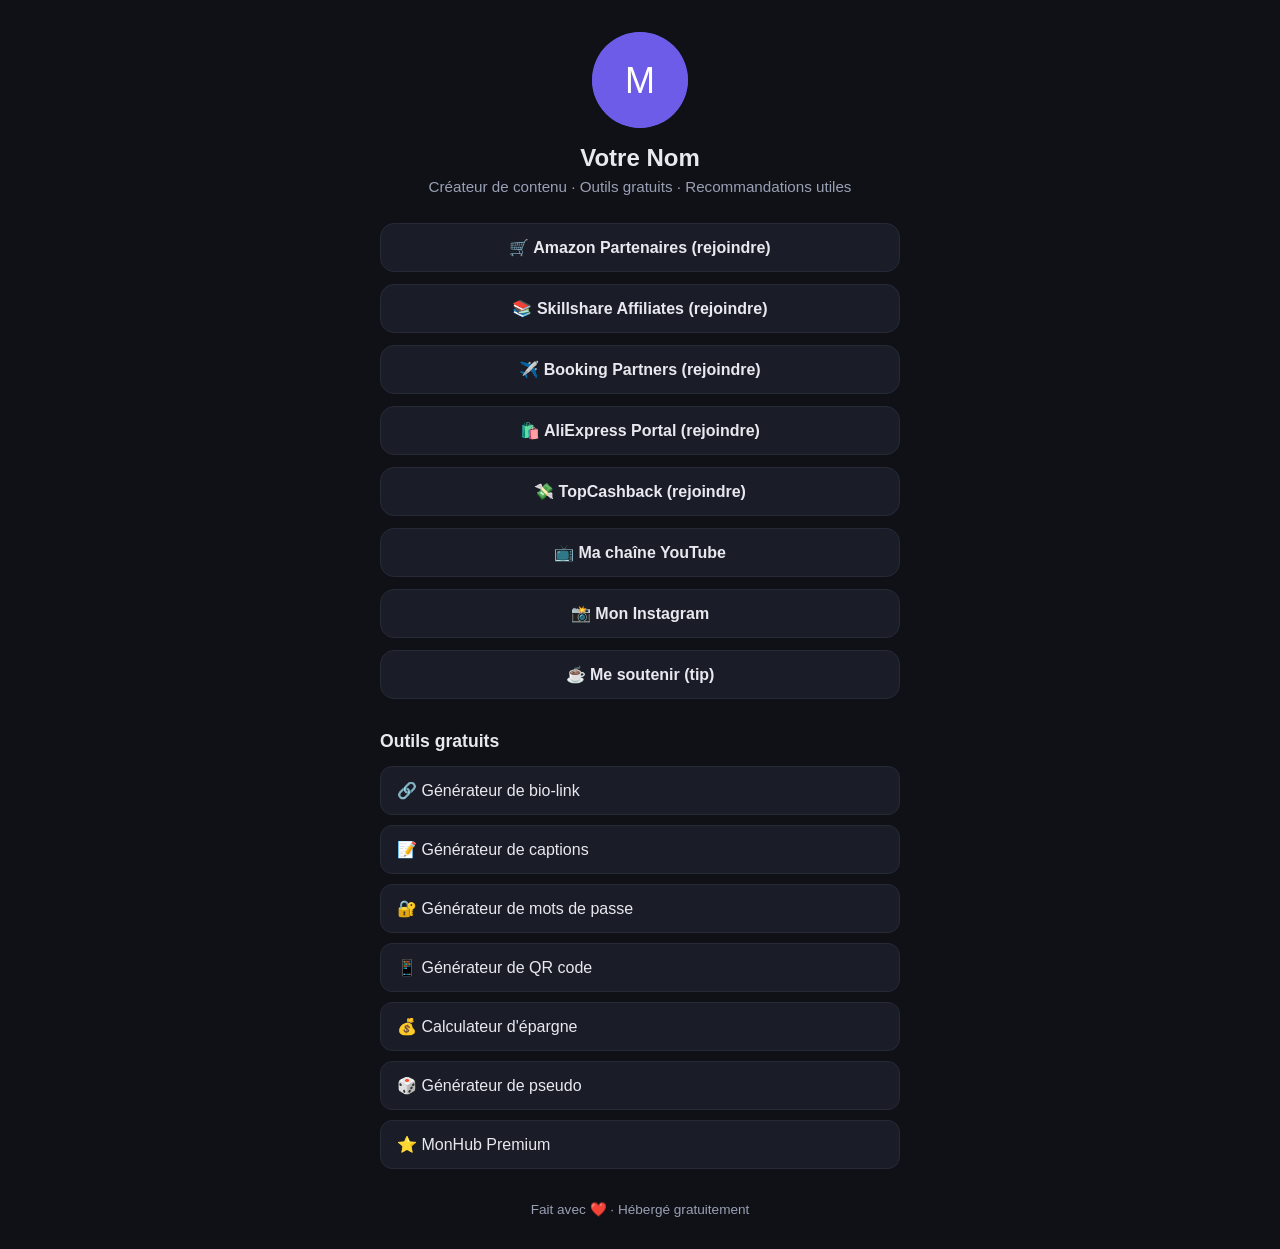
<file: index.html>
<!DOCTYPE html>
<html lang="fr">
<head>
  <meta charset="UTF-8" />
  <meta name="viewport" content="width=device-width, initial-scale=1.0" />
  <title>MonHub — Bio link & outils gratuits</title>
  <meta name="description" content="Vos liens importants au même endroit + outils gratuits pour gagner du temps." />
  <link rel="stylesheet" href="assets/style.css" />
  <link rel="manifest" href="manifest.json" />
  <meta name="theme-color" content="#6c5ce7" />
  <link rel="apple-touch-icon" href="assets/avatar.svg" />
</head>
<body>
  <main class="container">
    <header class="profile">
      <img class="avatar" src="assets/avatar.svg" alt="avatar" />
      <h1 id="profile-name">Votre Nom</h1>
      <p id="profile-bio">Créateur de contenu · Outils gratuits · Recommandations utiles</p>
    </header>

    <nav class="links" id="links" aria-label="Liens"></nav>

    <section class="tools">
      <h2>Outils gratuits</h2>
      <div class="tool-grid">
        <a class="tool-card" href="tools/biolink.html">🔗 Générateur de bio-link</a>
        <a class="tool-card" href="tools/caption.html">📝 Générateur de captions</a>
        <a class="tool-card" href="tools/password.html">🔐 Générateur de mots de passe</a>
        <a class="tool-card" href="tools/qrcode.html">📱 Générateur de QR code</a>
        <a class="tool-card" href="tools/budget.html">💰 Calculateur d'épargne</a>
        <a class="tool-card" href="tools/username.html">🎲 Générateur de pseudo</a>
        <a class="tool-card" href="premium.html">⭐ MonHub Premium</a>
      </div>
    </section>

    <footer class="footer">
      <p>Fait avec ❤️ · Hébergé gratuitement</p>
    </footer>
  </main>

  <!-- Google AdSense (gratuit) : remplacez ca-pub-XXXXXXXXXXXXXXX par votre ID -->
  <!--
  <script async src="https://pagead2.googlesyndication.com/pagead/js/adsbygoogle.js?client=ca-pub-XXXXXXXXXXXXXXX" crossorigin="anonymous"></script>
  -->

  <script src="assets/links.js"></script>
  <script src="assets/app.js"></script>
  <script src="assets/pwa.js"></script>
</body>
</html>
</file>
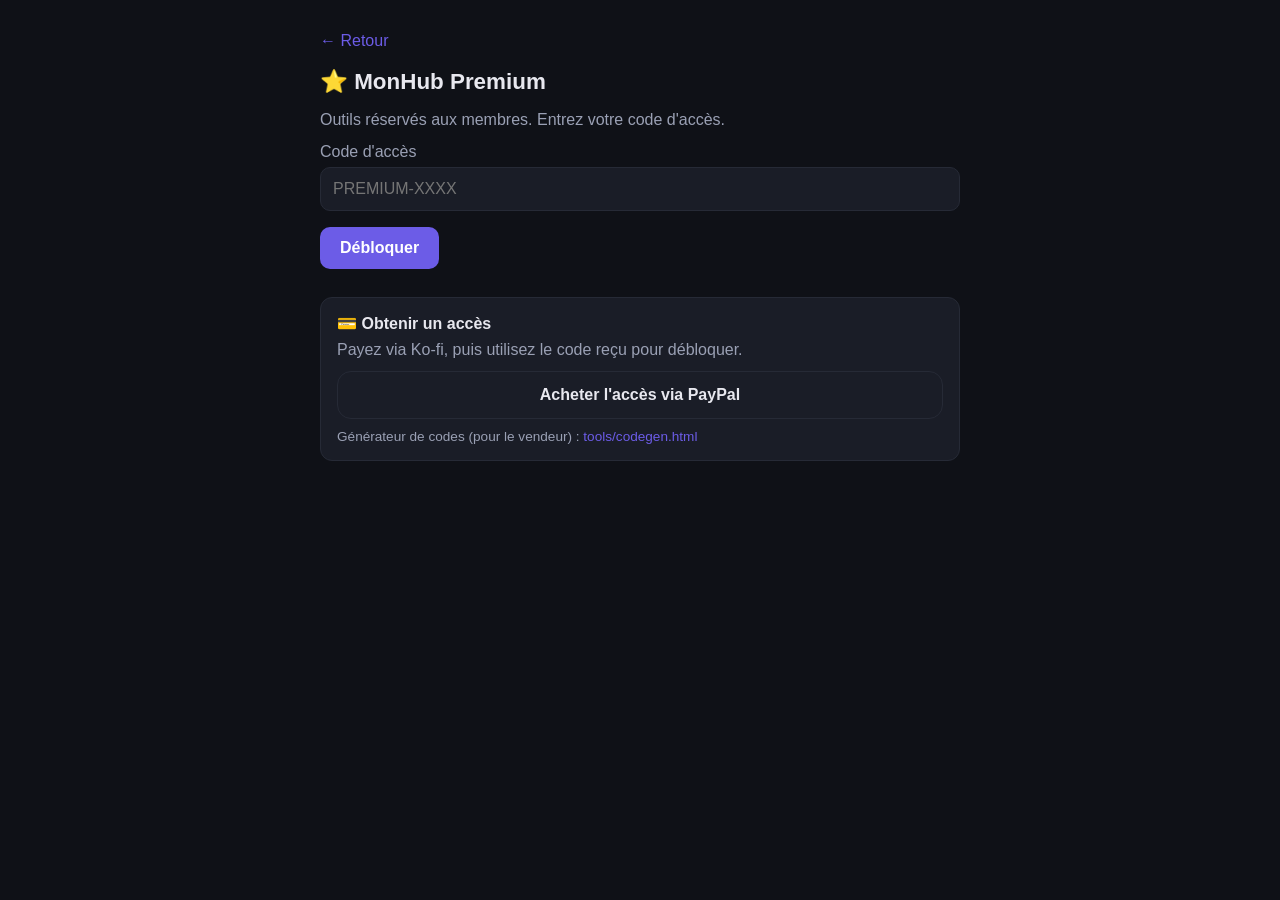
<file: premium.html>
<!DOCTYPE html>
<html lang="fr">
<head>
  <meta charset="UTF-8" />
  <meta name="viewport" content="width=device-width, initial-scale=1.0" />
  <title>MonHub Premium</title>
  <link rel="stylesheet" href="../assets/style.css" />
</head>
<body>
  <main class="container tool-page">
    <a class="back-link" href="../index.html">← Retour</a>
    <h1>⭐ MonHub Premium</h1>
    <p style="color:var(--muted)">Outils réservés aux membres. Entrez votre code d'accès.</p>

    <label for="code">Code d'accès</label>
    <input id="code" type="text" placeholder="PREMIUM-XXXX" />
    <button id="unlock">Débloquer</button>
    <p id="msg" class="result" style="display:none"></p>

    <div id="premium" style="display:none; margin-top:24px;">
      <h2>Outils Premium</h2>
      <div class="tool-grid">
        <a class="tool-card" href="../tools/analyzer.html">📊 Analyseur de trafic</a>
        <a class="tool-card" href="../tools/planner.html">🗓️ Planificateur de contenu</a>
      </div>
    </div>

    <div style="margin-top:28px; padding:16px; background:var(--card); border:1px solid #262a36; border-radius:12px;">
      <h2 style="font-size:1rem; margin-bottom:8px;">💳 Obtenir un accès</h2>
      <p style="color:var(--muted); margin-bottom:12px;">Payez via Ko-fi, puis utilisez le code reçu pour débloquer.</p>
      <a class="link-btn" href="https://paypal.me/votrecompte" target="_blank" rel="noopener noreferrer" onclick="setTimeout(function(){location.href='thanks.html';},3000);">Acheter l'accès via PayPal</a>
      <p style="color:var(--muted); margin-top:10px; font-size:0.85rem;">Générateur de codes (pour le vendeur) : <a class="back-link" href="../tools/codegen.html" style="display:inline;">tools/codegen.html</a></p>
    </div>
  </main>
  <script src="../assets/premium.js"></script>
</body>
</html>
</file>
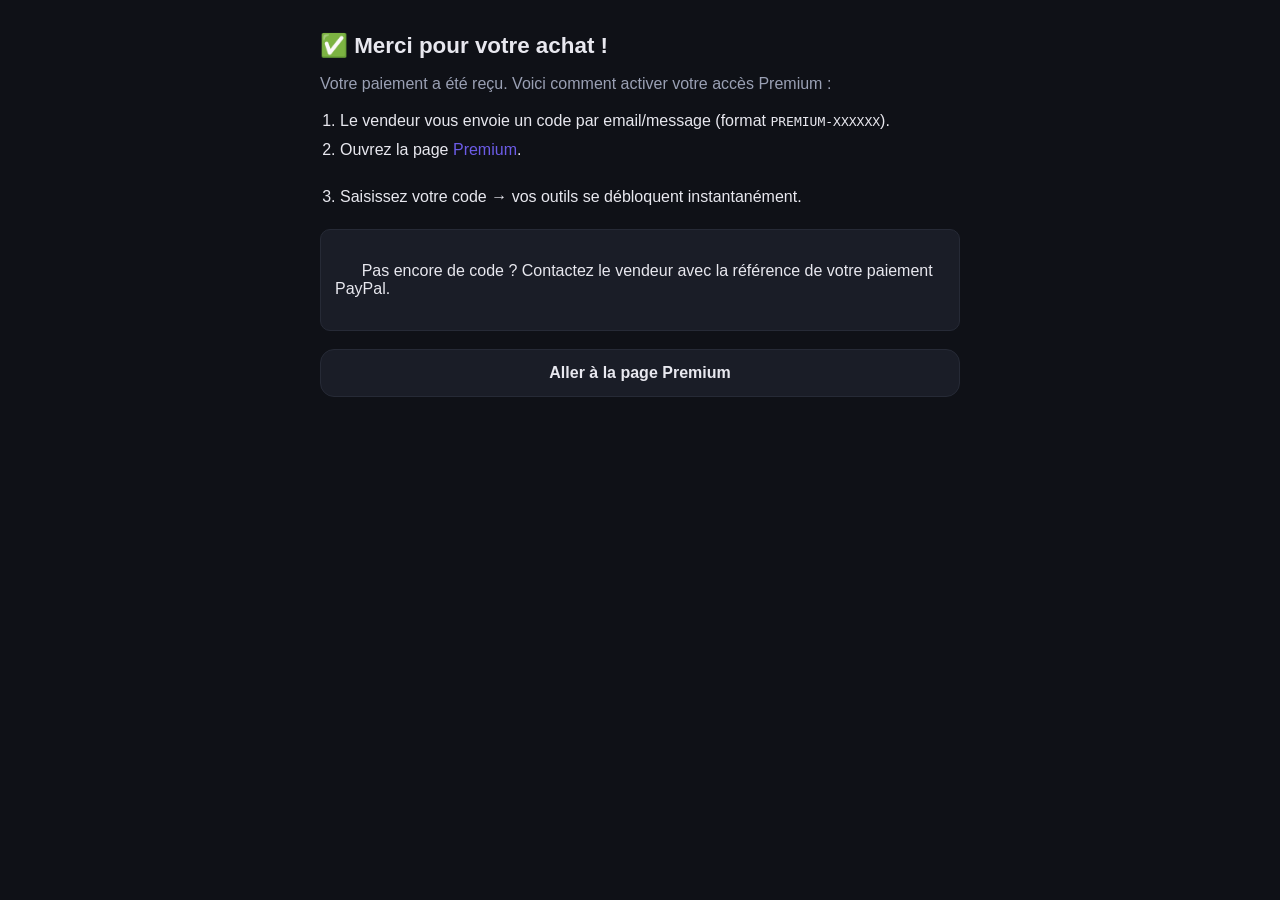
<file: thanks.html>
<!DOCTYPE html>
<html lang="fr">
<head>
  <meta charset="UTF-8" />
  <meta name="viewport" content="width=device-width, initial-scale=1.0" />
  <title>Merci — MonHub Premium</title>
  <link rel="stylesheet" href="../assets/style.css" />
</head>
<body>
  <main class="container tool-page">
    <h1>✅ Merci pour votre achat !</h1>
    <p style="color:var(--muted); margin:14px 0;">
      Votre paiement a été reçu. Voici comment activer votre accès Premium :
    </p>
    <ol style="color:var(--text); line-height:1.8; padding-left:20px;">
      <li>Le vendeur vous envoie un code par email/message (format <code>PREMIUM-XXXXXX</code>).</li>
      <li>Ouvrez la page <a class="back-link" href="../premium.html">Premium</a>.</li>
      <li>Saisissez votre code → vos outils se débloquent instantanément.</li>
    </ol>
    <div class="result">
      Pas encore de code ? Contactez le vendeur avec la référence de votre paiement PayPal.
    </div>
    <a class="link-btn" href="../premium.html" style="margin-top:18px;">Aller à la page Premium</a>
  </main>
</body>
</html>
</file>
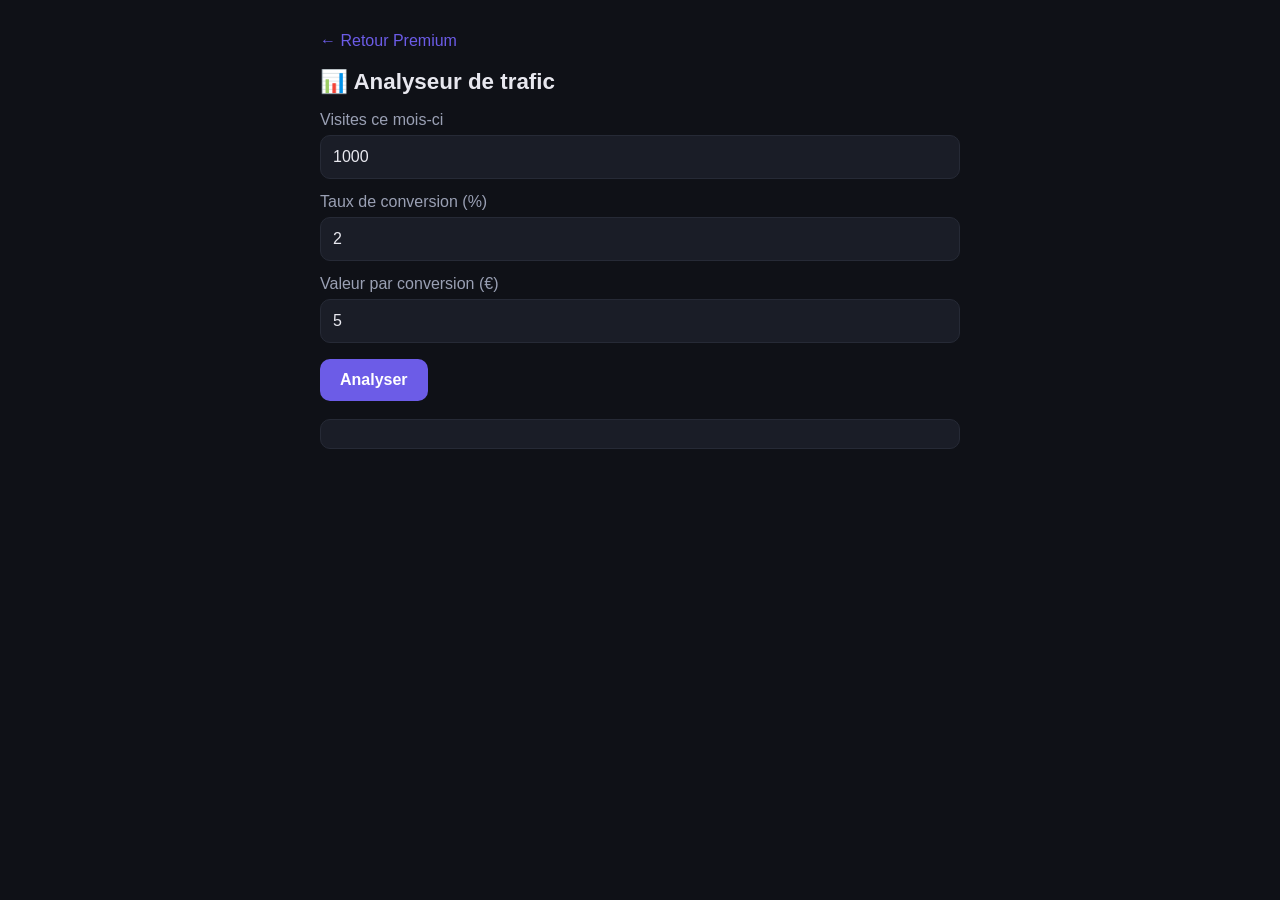
<file: tools/analyzer.html>
<!DOCTYPE html>
<html lang="fr">
<head>
  <meta charset="UTF-8" />
  <meta name="viewport" content="width=device-width, initial-scale=1.0" />
  <title>Analyseur de trafic — MonHub Premium</title>
  <link rel="stylesheet" href="../assets/style.css" />
</head>
<body>
  <main class="container tool-page">
    <a class="back-link" href="../premium.html">← Retour Premium</a>
    <h1>📊 Analyseur de trafic</h1>
    <label for="visits">Visites ce mois-ci</label>
    <input id="visits" type="number" value="1000" />
    <label for="conv">Taux de conversion (%)</label>
    <input id="conv" type="number" value="2" />
    <label for="value">Valeur par conversion (€)</label>
    <input id="value" type="number" value="5" />
    <button id="gen">Analyser</button>
    <div class="result" id="out"></div>
  </main>
  <script>
    const $ = (id) => document.getElementById(id);
    $("gen").addEventListener("click", () => {
      const v = +$("visits").value || 0;
      const c = (+$("conv").value || 0) / 100;
      const val = +$("value").value || 0;
      const conv = Math.round(v * c);
      const rev = (conv * val).toFixed(2);
      $("out").textContent = `Conversions estimées : ${conv}\nRevenu estimé : ${rev} €`;
    });
  </script>
</body>
</html>
</file>
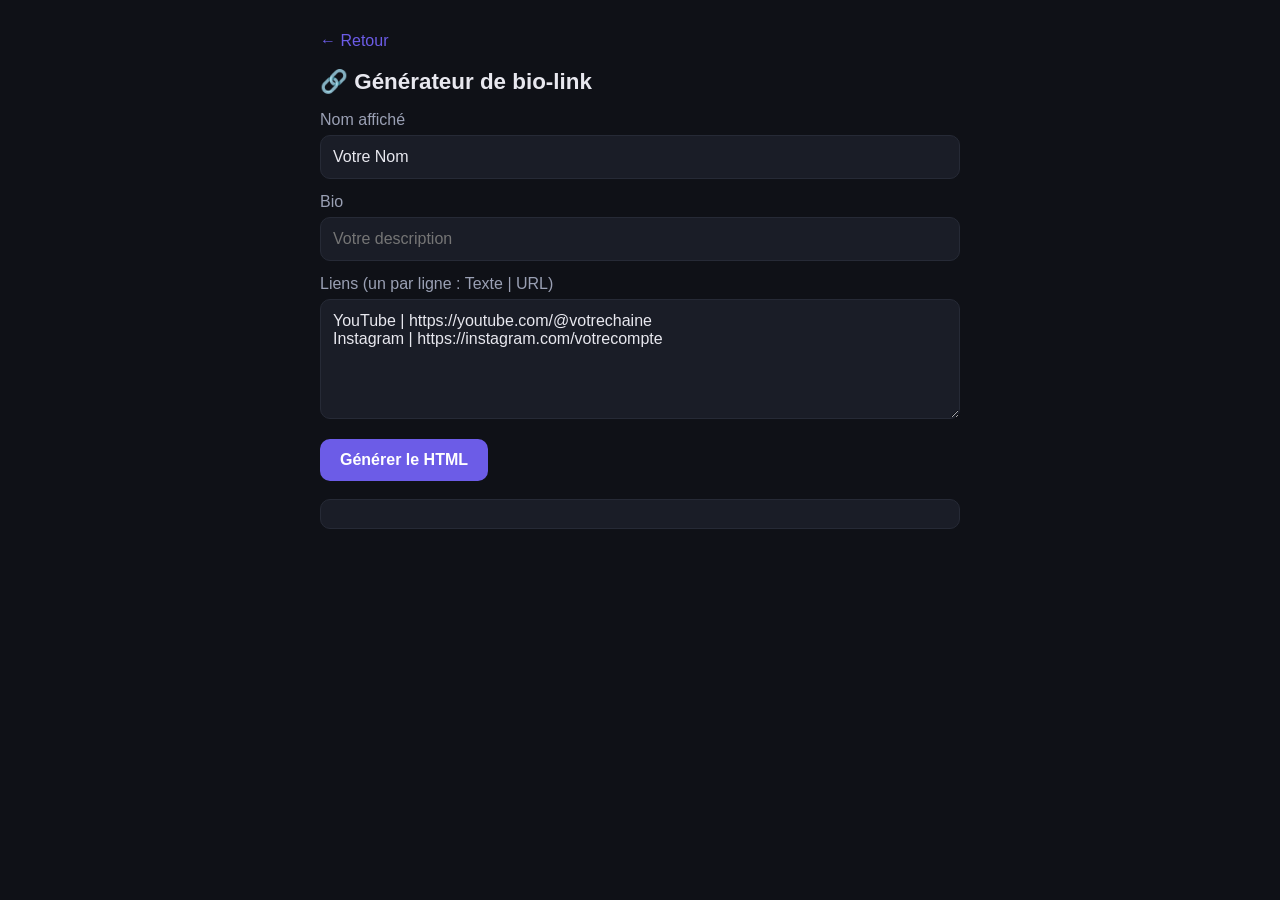
<file: tools/biolink.html>
<!DOCTYPE html>
<html lang="fr">
<head>
  <meta charset="UTF-8" />
  <meta name="viewport" content="width=device-width, initial-scale=1.0" />
  <title>Générateur de bio-link — MonHub</title>
  <link rel="stylesheet" href="../assets/style.css" />
</head>
<body>
  <main class="container tool-page">
    <a class="back-link" href="../index.html">← Retour</a>
    <h1>🔗 Générateur de bio-link</h1>
    <label for="name">Nom affiché</label>
    <input id="name" type="text" placeholder="Votre Nom" value="Votre Nom" />
    <label for="bio">Bio</label>
    <input id="bio" type="text" placeholder="Votre description" />
    <label for="links">Liens (un par ligne : Texte | URL)</label>
    <textarea id="links">YouTube | https://youtube.com/@votrechaine
Instagram | https://instagram.com/votrecompte</textarea>
    <button id="gen">Générer le HTML</button>
    <div class="result" id="out"></div>
  </main>
  <script>
    const $ = (id) => document.getElementById(id);
    $("gen").addEventListener("click", () => {
      const name = $("name").value.trim() || "Votre Nom";
      const bio = $("bio").value.trim();
      const items = $("links").value.split("\n").map(l => l.split("|")).filter(p => p[1]);
      const html = `<h1>${name}</h1>\n<p>${bio}</p>\n` +
        items.map(([t, u]) => `<a href="${u.trim()}" target="_blank" rel="noopener">${t.trim()}</a>`).join("\n");
      $("out").textContent = html;
    });
  </script>
</body>
</html>
</file>
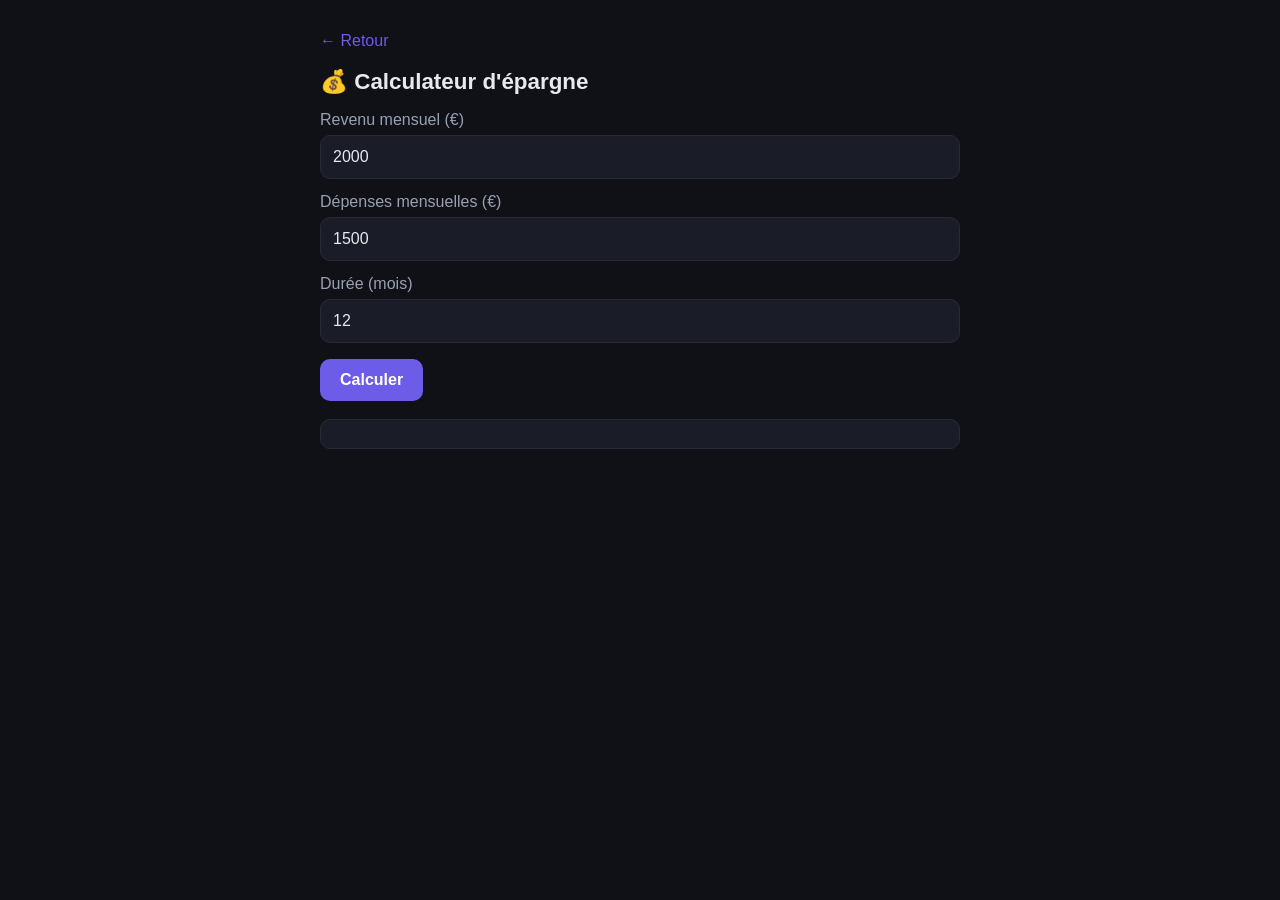
<file: tools/budget.html>
<!DOCTYPE html>
<html lang="fr">
<head>
  <meta charset="UTF-8" />
  <meta name="viewport" content="width=device-width, initial-scale=1.0" />
  <title>Calculateur de budget — MonHub</title>
  <link rel="stylesheet" href="../assets/style.css" />
</head>
<body>
  <main class="container tool-page">
    <a class="back-link" href="../index.html">← Retour</a>
    <h1>💰 Calculateur d'épargne</h1>
    <label for="income">Revenu mensuel (€)</label>
    <input id="income" type="number" value="2000" />
    <label for="expenses">Dépenses mensuelles (€)</label>
    <input id="expenses" type="number" value="1500" />
    <label for="months">Durée (mois)</label>
    <input id="months" type="number" value="12" />
    <button id="gen">Calculer</button>
    <div class="result" id="out"></div>
  </main>
  <script>
    const $ = (id) => document.getElementById(id);
    $("gen").addEventListener("click", () => {
      const inc = +$("income").value || 0;
      const exp = +$("expenses").value || 0;
      const m = Math.max(1, +$("months").value || 1);
      const perMonth = inc - exp;
      const total = perMonth * m;
      $("out").textContent =
        `Épargne par mois : ${perMonth} €\nTotal sur ${m} mois : ${total} €`;
    });
  </script>
</body>
</html>
</file>
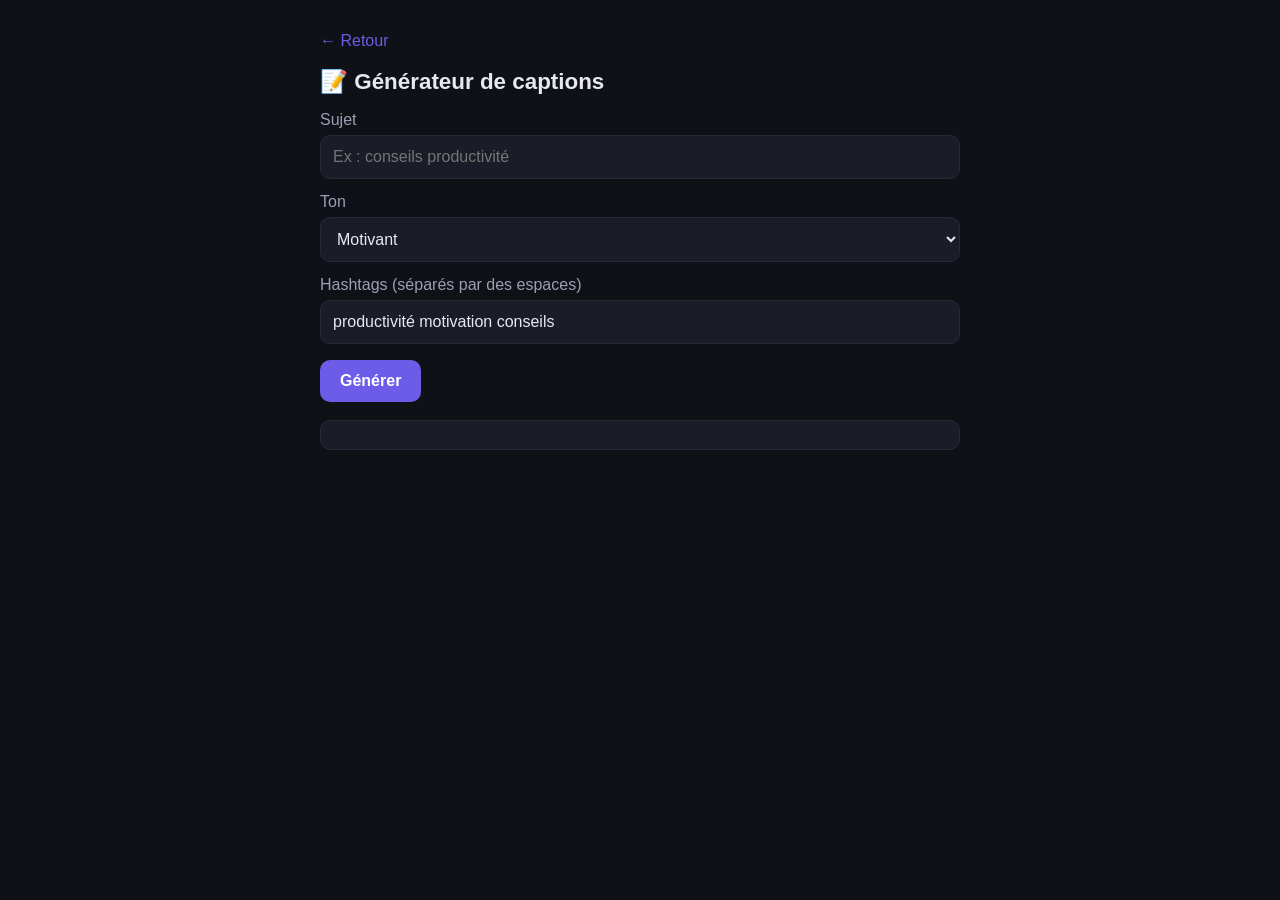
<file: tools/caption.html>
<!DOCTYPE html>
<html lang="fr">
<head>
  <meta charset="UTF-8" />
  <meta name="viewport" content="width=device-width, initial-scale=1.0" />
  <title>Générateur de captions — MonHub</title>
  <link rel="stylesheet" href="../assets/style.css" />
</head>
<body>
  <main class="container tool-page">
    <a class="back-link" href="../index.html">← Retour</a>
    <h1>📝 Générateur de captions</h1>
    <label for="topic">Sujet</label>
    <input id="topic" type="text" placeholder="Ex : conseils productivité" />
    <label for="tone">Ton</label>
    <select id="tone">
      <option value="motivant">Motivant</option>
      <option value="fun">Fun</option>
      <option value="pro">Pro</option>
    </select>
    <label for="hash">Hashtags (séparés par des espaces)</label>
    <input id="hash" type="text" value="productivité motivation conseils" />
    <button id="gen">Générer</button>
    <div class="result" id="out"></div>
  </main>
  <script>
    const $ = (id) => document.getElementById(id);
    const templates = {
      motivant: (t) => `🔥 ${t} : commencez aujourd'hui, votre futur vous remerciera. Un petit pas chaque jour fait la différence !`,
      fun: (t) => `😎 ${t} mais sans prise de tête… faut juste se lancer ptdr`,
      pro: (t) => `${t} — 3 points clés : 1) planifiez, 2) exécutez, 3) mesurez. La constance bat l'intensité.`,
    };
    $("gen").addEventListener("click", () => {
      const topic = $("topic").value.trim() || "votre sujet";
      const tone = $("tone").value;
      const tags = $("hash").value.trim().split(/\s+/).filter(Boolean).map(h => "#" + h.replace(/^#/, "")).join(" ");
      const caption = templates[tone](topic) + "\n\n" + tags;
      $("out").textContent = caption;
    });
  </script>
</body>
</html>
</file>
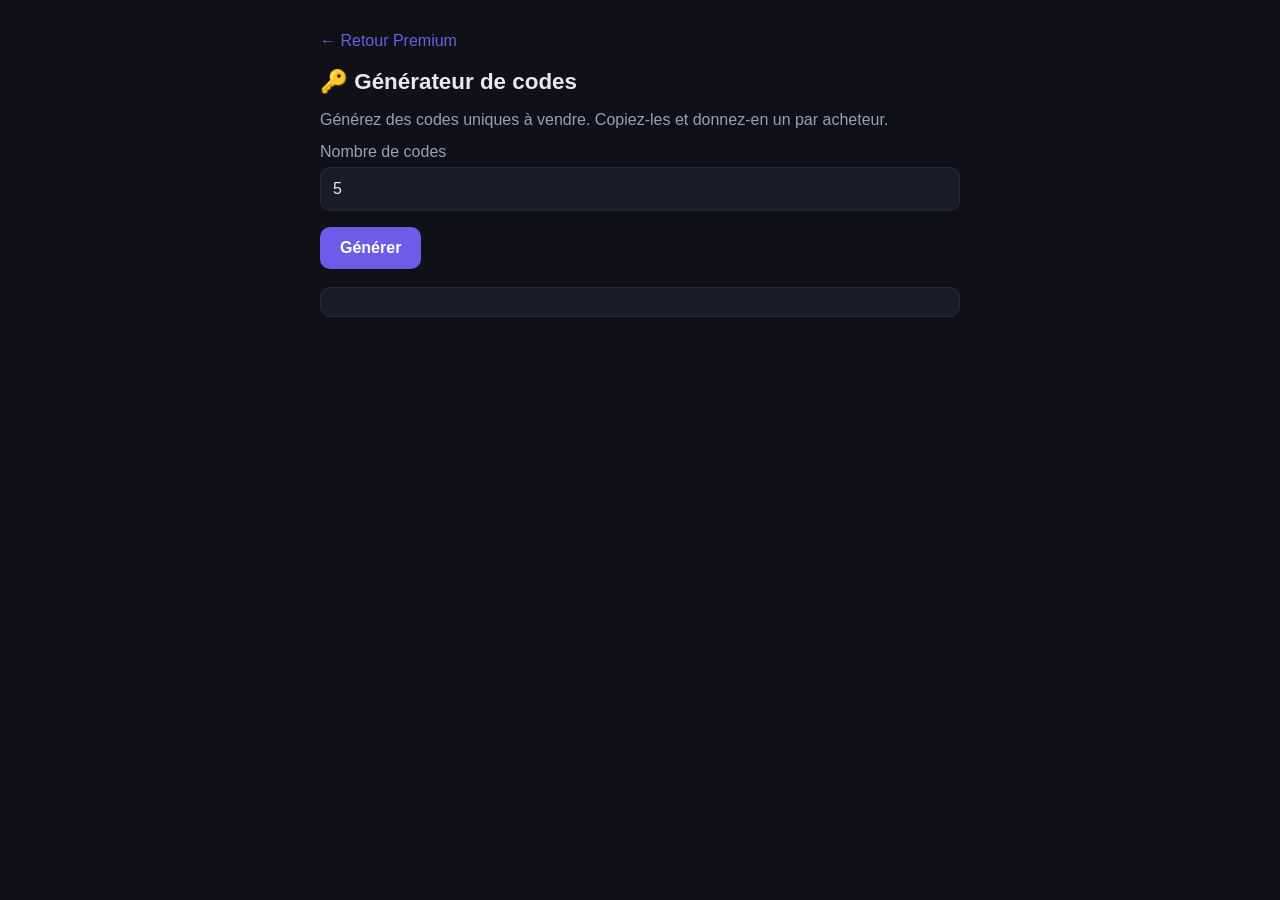
<file: tools/codegen.html>
<!DOCTYPE html>
<html lang="fr">
<head>
  <meta charset="UTF-8" />
  <meta name="viewport" content="width=device-width, initial-scale=1.0" />
  <title>Générateur de codes — MonHub</title>
  <link rel="stylesheet" href="../assets/style.css" />
</head>
<body>
  <main class="container tool-page">
    <a class="back-link" href="../premium.html">← Retour Premium</a>
    <h1>🔑 Générateur de codes</h1>
    <p style="color:var(--muted)">Générez des codes uniques à vendre. Copiez-les et donnez-en un par acheteur.</p>
    <label for="n">Nombre de codes</label>
    <input id="n" type="number" value="5" min="1" max="50" />
    <button id="gen">Générer</button>
    <div class="result" id="out"></div>
  </main>
  <script>
    const $ = (id) => document.getElementById(id);
    const chars = "ABCDEFGHJKLMNPQRSTUVWXYZ23456789";
    function makeCode() {
      let s = "";
      const a = new Uint32Array(6);
      crypto.getRandomValues(a);
      for (let i = 0; i < 6; i++) s += chars[a[i] % chars.length];
      return "PREMIUM-" + s;
    }
    $("gen").addEventListener("click", () => {
      const n = Math.min(50, Math.max(1, +$("n").value || 1));
      const codes = [];
      for (let i = 0; i < n; i++) codes.push(makeCode());
      $("out").textContent = codes.join("\n");
    });
  </script>
</body>
</html>
</file>
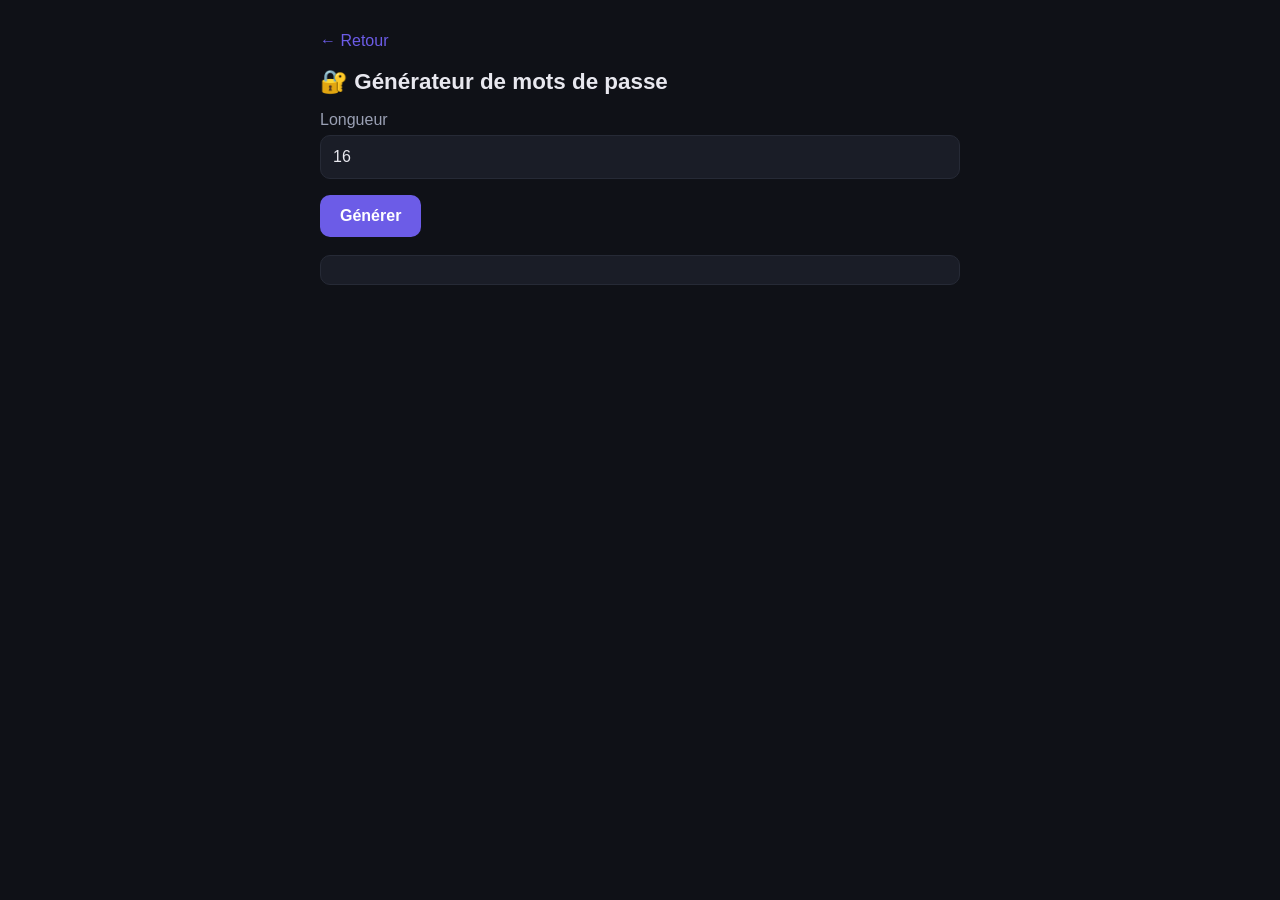
<file: tools/password.html>
<!DOCTYPE html>
<html lang="fr">
<head>
  <meta charset="UTF-8" />
  <meta name="viewport" content="width=device-width, initial-scale=1.0" />
  <title>Générateur de mots de passe — MonHub</title>
  <link rel="stylesheet" href="../assets/style.css" />
</head>
<body>
  <main class="container tool-page">
    <a class="back-link" href="../index.html">← Retour</a>
    <h1>🔐 Générateur de mots de passe</h1>
    <label for="len">Longueur</label>
    <input id="len" type="number" value="16" min="4" max="64" />
    <button id="gen">Générer</button>
    <div class="result" id="out"></div>
  </main>
  <script>
    const $ = (id) => document.getElementById(id);
    $("gen").addEventListener("click", () => {
      const len = Math.min(64, Math.max(4, parseInt($("len").value) || 16));
      const chars = "ABCDEFGHJKLMNPQRSTUVWXYZabcdefghijkmnpqrstuvwxyz23456789!@#$%&*";
      let out = "";
      const arr = new Uint32Array(len);
      crypto.getRandomValues(arr);
      for (let i = 0; i < len; i++) out += chars[arr[i] % chars.length];
      $("out").textContent = out;
    });
  </script>
</body>
</html>
</file>
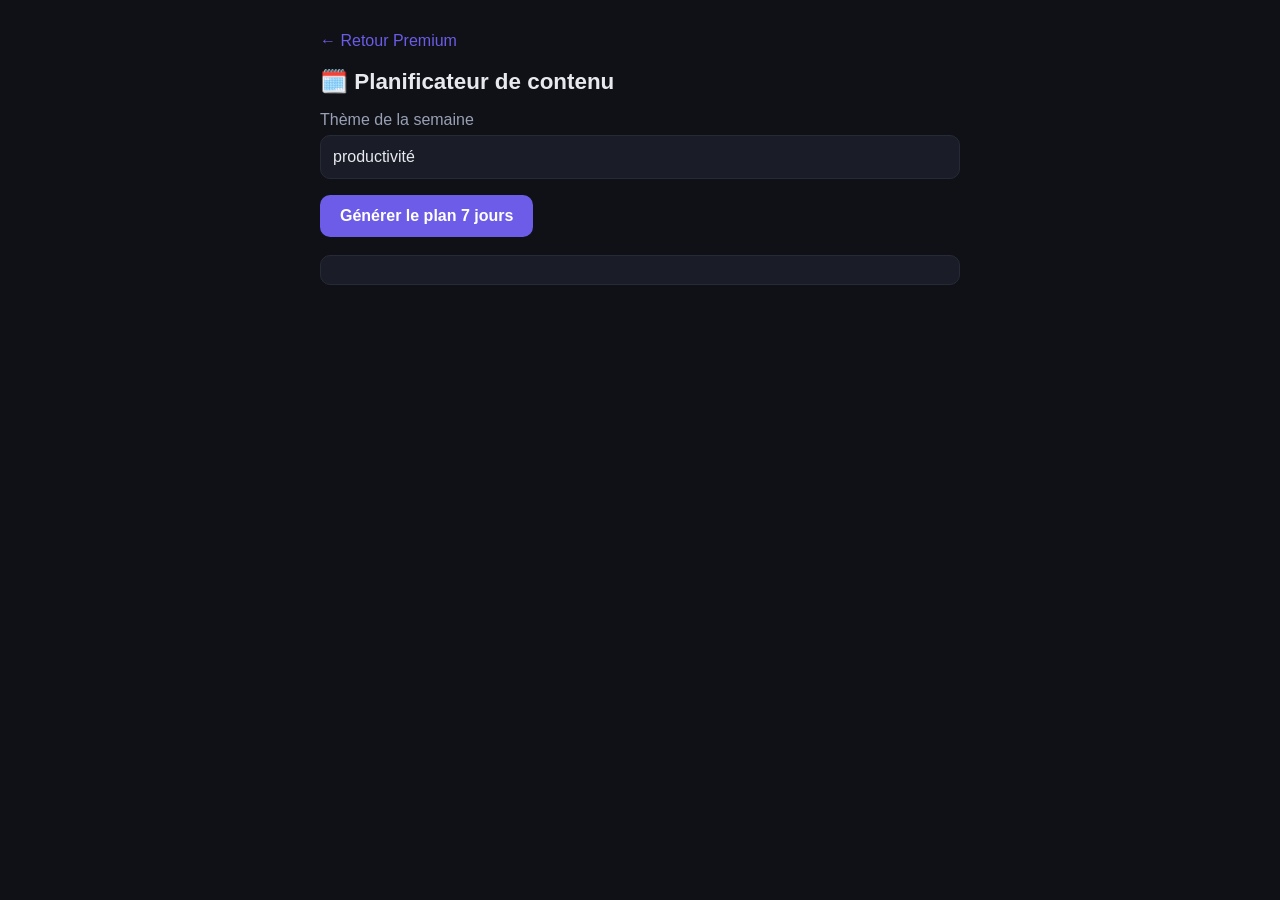
<file: tools/planner.html>
<!DOCTYPE html>
<html lang="fr">
<head>
  <meta charset="UTF-8" />
  <meta name="viewport" content="width=device-width, initial-scale=1.0" />
  <title>Planificateur de contenu — MonHub Premium</title>
  <link rel="stylesheet" href="../assets/style.css" />
</head>
<body>
  <main class="container tool-page">
    <a class="back-link" href="../premium.html">← Retour Premium</a>
    <h1>🗓️ Planificateur de contenu</h1>
    <label for="topic">Thème de la semaine</label>
    <input id="topic" type="text" value="productivité" />
    <button id="gen">Générer le plan 7 jours</button>
    <div class="result" id="out"></div>
  </main>
  <script>
    const $ = (id) => document.getElementById(id);
    const days = ["Lundi","Mardi","Mercredi","Jeudi","Vendredi","Samedi","Dimanche"];
    const formats = ["Reel","Post","Story","Tuto","Live","Carrousel","Q&A"];
    $("gen").addEventListener("click", () => {
      const t = $("topic").value.trim() || "votre sujet";
      const plan = days.map((d, i) => `${d} : ${formats[i]} sur "${t}"`).join("\n");
      $("out").textContent = plan;
    });
  </script>
</body>
</html>
</file>
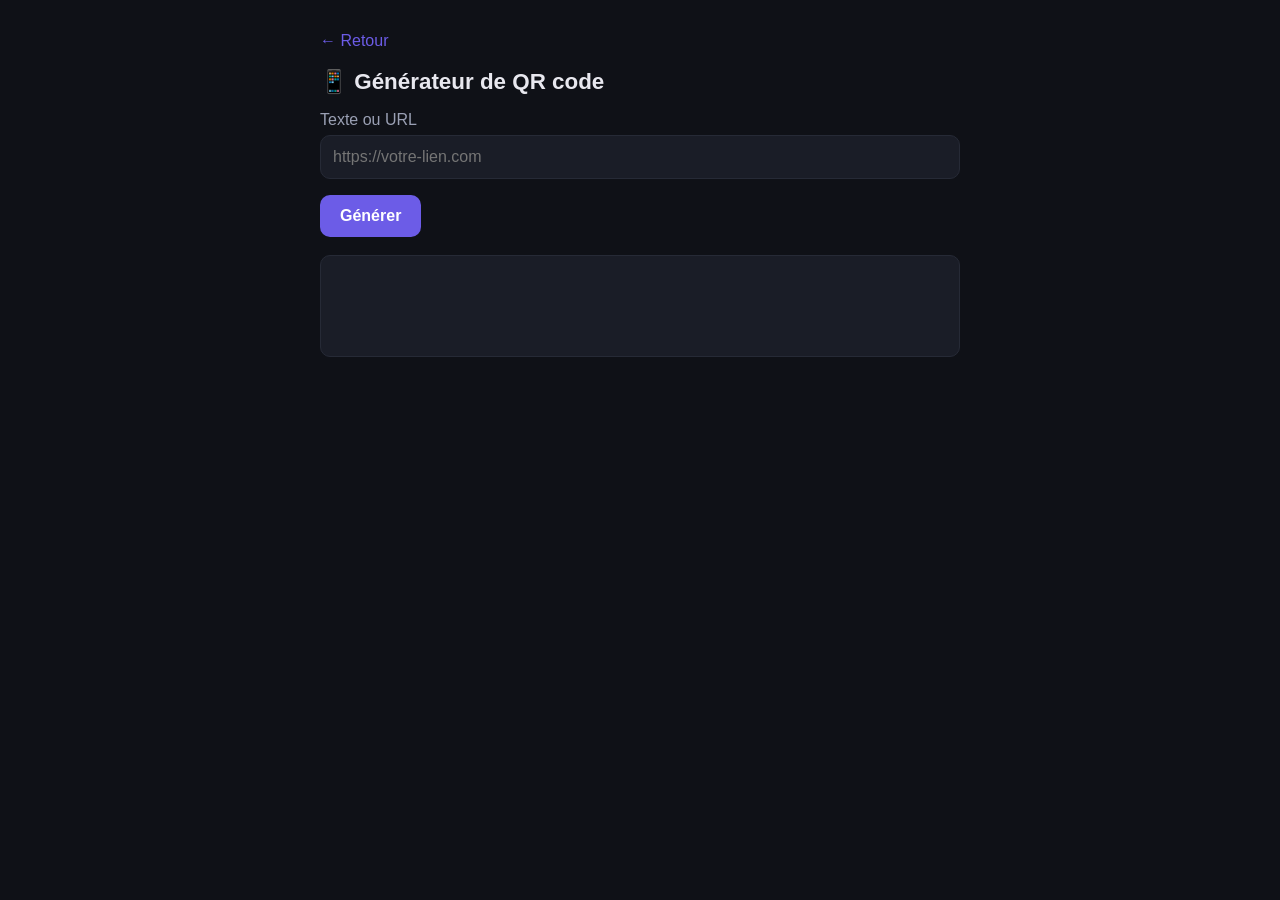
<file: tools/qrcode.html>
<!DOCTYPE html>
<html lang="fr">
<head>
  <meta charset="UTF-8" />
  <meta name="viewport" content="width=device-width, initial-scale=1.0" />
  <title>Générateur de QR code — MonHub</title>
  <link rel="stylesheet" href="../assets/style.css" />
</head>
<body>
  <main class="container tool-page">
    <a class="back-link" href="../index.html">← Retour</a>
    <h1>📱 Générateur de QR code</h1>
    <label for="text">Texte ou URL</label>
    <input id="text" type="text" placeholder="https://votre-lien.com" />
    <button id="gen">Générer</button>
    <div class="result" style="text-align:center">
      <div id="out"></div>
    </div>
  </main>
  <script>
    const $ = (id) => document.getElementById(id);
    $("gen").addEventListener("click", () => {
      const v = encodeURIComponent($("text").value.trim());
      if (!v) return;
      $("out").innerHTML =
        `<img src="https://api.qrserver.com/v1/create-qr-code/?size=220x220&data=${v}" alt="QR" />`;
    });
  </script>
</body>
</html>
</file>
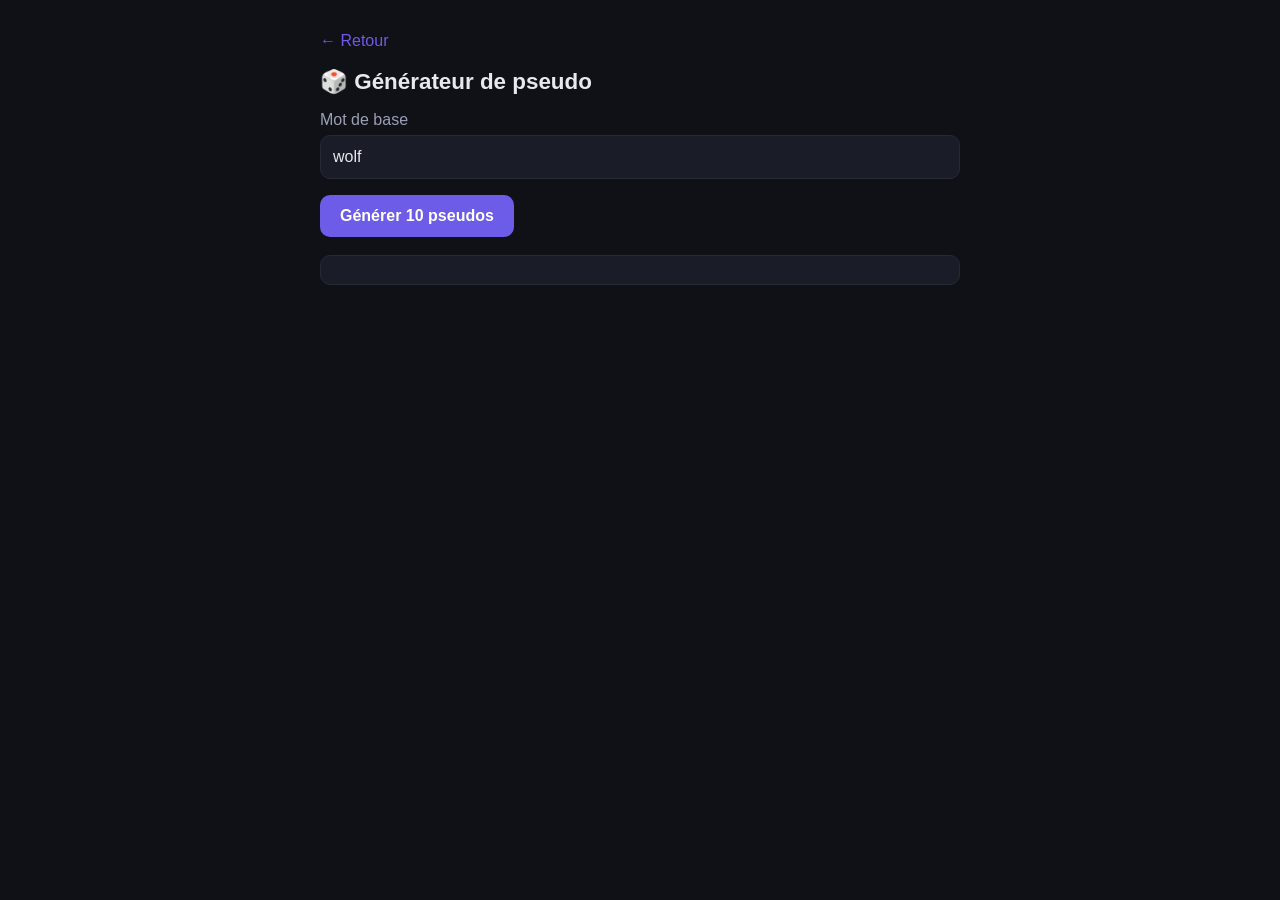
<file: tools/username.html>
<!DOCTYPE html>
<html lang="fr">
<head>
  <meta charset="UTF-8" />
  <meta name="viewport" content="width=device-width, initial-scale=1.0" />
  <title>Générateur de pseudo — MonHub</title>
  <link rel="stylesheet" href="../assets/style.css" />
</head>
<body>
  <main class="container tool-page">
    <a class="back-link" href="../index.html">← Retour</a>
    <h1>🎲 Générateur de pseudo</h1>
    <label for="base">Mot de base</label>
    <input id="base" type="text" placeholder="ex : wolf" value="wolf" />
    <button id="gen">Générer 10 pseudos</button>
    <div class="result" id="out"></div>
  </main>
  <script>
    const $ = (id) => document.getElementById(id);
    const suf = ["x","_off","_yt","_live","_fr","_pro","_07","_99","__","officiel"];
    const pre = ["the","mr","real","best","pro","x"];
    $("gen").addEventListener("click", () => {
      const b = ($("base").value.trim() || "user").toLowerCase();
      const out = [];
      for (let i = 0; i < 10; i++) {
        const r = Math.random();
        const s = suf[Math.floor(Math.random() * suf.length)];
        const p = r > 0.5 ? pre[Math.floor(Math.random() * pre.length)] : "";
        const n = Math.floor(Math.random() * 999);
        out.push((p + b + s + (r > 0.7 ? n : "")));
      }
      $("out").textContent = out.join("\n");
    });
  </script>
</body>
</html>
</file>
<file: assets/style.css>
:root {
  --bg: #0f1117;
  --card: #1a1d27;
  --accent: #6c5ce7;
  --text: #e8e8ef;
  --muted: #9aa0b4;
}

* { box-sizing: border-box; margin: 0; padding: 0; }

body {
  font-family: -apple-system, BlinkMacSystemFont, "Segoe UI", Roboto, sans-serif;
  background: var(--bg);
  color: var(--text);
  min-height: 100vh;
  display: flex;
  justify-content: center;
  padding: 32px 16px;
}

.container { width: 100%; max-width: 520px; }

.profile { text-align: center; margin-bottom: 28px; }
.avatar {
  width: 96px; height: 96px; border-radius: 50%;
  background: var(--accent); margin: 0 auto 12px;
}
.profile h1 { font-size: 1.5rem; font-weight: 700; }
.profile p { color: var(--muted); margin-top: 6px; font-size: 0.95rem; }

.links { display: flex; flex-direction: column; gap: 12px; margin-bottom: 32px; }
.link-btn {
  display: block; text-align: center; text-decoration: none;
  background: var(--card); color: var(--text);
  padding: 14px 18px; border-radius: 14px; font-weight: 600;
  border: 1px solid #262a36; transition: transform .15s, border-color .15s;
}
.link-btn:hover { transform: translateY(-2px); border-color: var(--accent); }

.tools h2 { font-size: 1.1rem; margin-bottom: 14px; }
.tool-grid { display: grid; grid-template-columns: 1fr; gap: 10px; }
.tool-card {
  display: block; text-decoration: none; color: var(--text);
  background: var(--card); padding: 14px 16px; border-radius: 12px;
  border: 1px solid #262a36; font-weight: 500;
}
.tool-card:hover { border-color: var(--accent); }

.footer { text-align: center; color: var(--muted); margin-top: 32px; font-size: 0.85rem; }

/* Tool pages */
.tool-page { max-width: 640px; }
.tool-page h1 { font-size: 1.4rem; margin-bottom: 16px; }
.tool-page label { display: block; color: var(--muted); margin: 14px 0 6px; }
.tool-page input, .tool-page textarea, .tool-page select {
  width: 100%; background: var(--card); color: var(--text);
  border: 1px solid #262a36; border-radius: 10px; padding: 12px;
  font-size: 1rem; font-family: inherit;
}
.tool-page textarea { min-height: 120px; resize: vertical; }
.tool-page button {
  margin-top: 16px; background: var(--accent); color: #fff; border: 0;
  padding: 12px 20px; border-radius: 10px; font-size: 1rem; font-weight: 600; cursor: pointer;
}
.tool-page button:hover { opacity: .9; }
.back-link { display: inline-block; margin-bottom: 18px; color: var(--accent); text-decoration: none; }
.result {
  margin-top: 18px; background: var(--card); border: 1px solid #262a36;
  border-radius: 10px; padding: 14px; white-space: pre-wrap; word-break: break-word;
}
</file>
